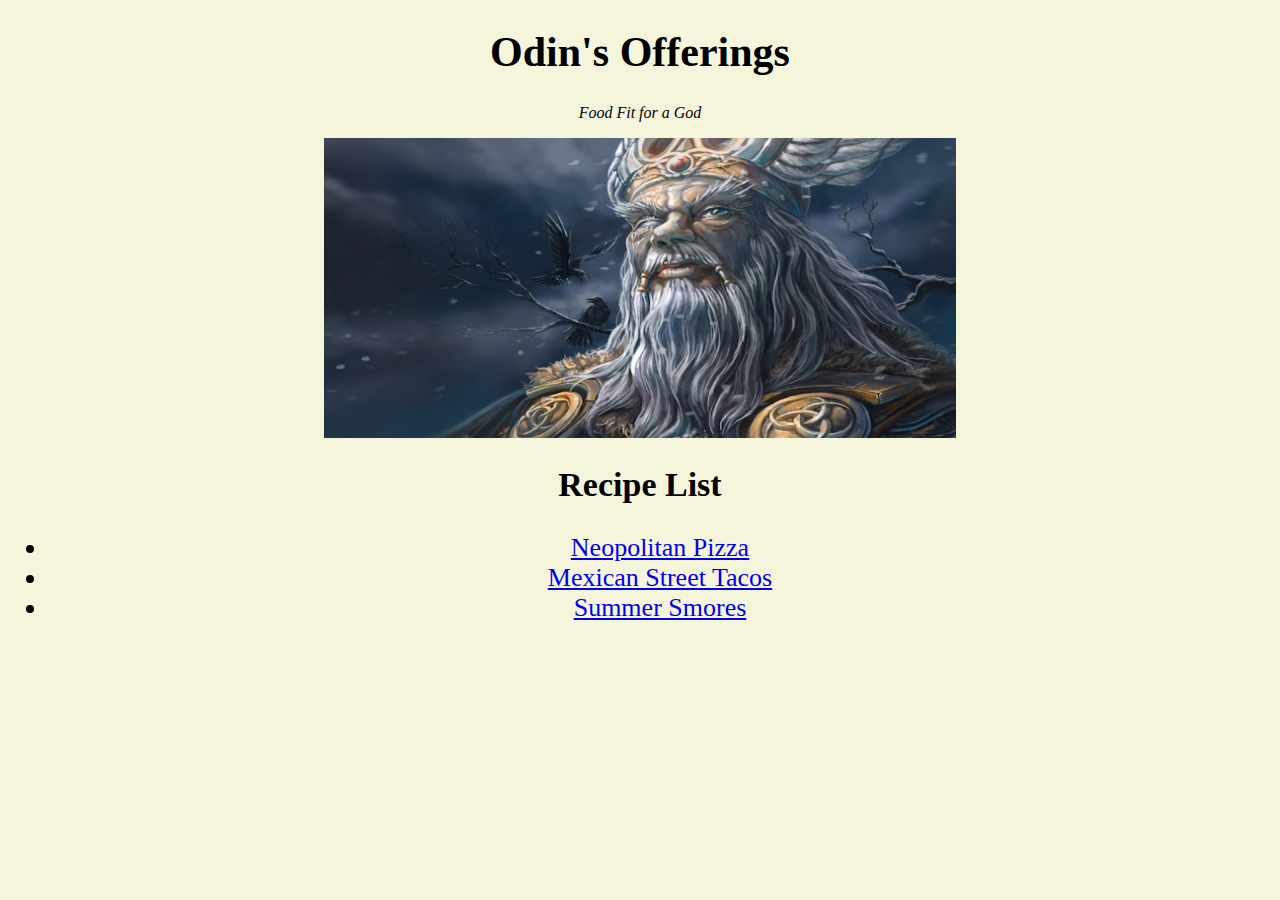
<file: index.html>
<!DOCTYPE html>
<html lang="en">
    <head>
<title>Odin Project Recipes Food for the Gods</title>
<link rel="stylesheet" href="style.css">
    </head>

    <body>
        <h1>Odin's Offerings</h1>
        <p><em>Food Fit for a God</em></p>
        <img src="recipes/Odin.jpg" alt="Picture of Odin" class="center">
      <h2>Recipe List</h2>
      <ul>
        <li><a href="recipes/pizza.html">Neopolitan Pizza</a></li>
        <li><a href="recipes/streettacos.html">Mexican Street Tacos</a></li>
        <li><a href="recipes/smores.html">Summer Smores</a></li>
      </ul>  
    </body>
</html>
</file>
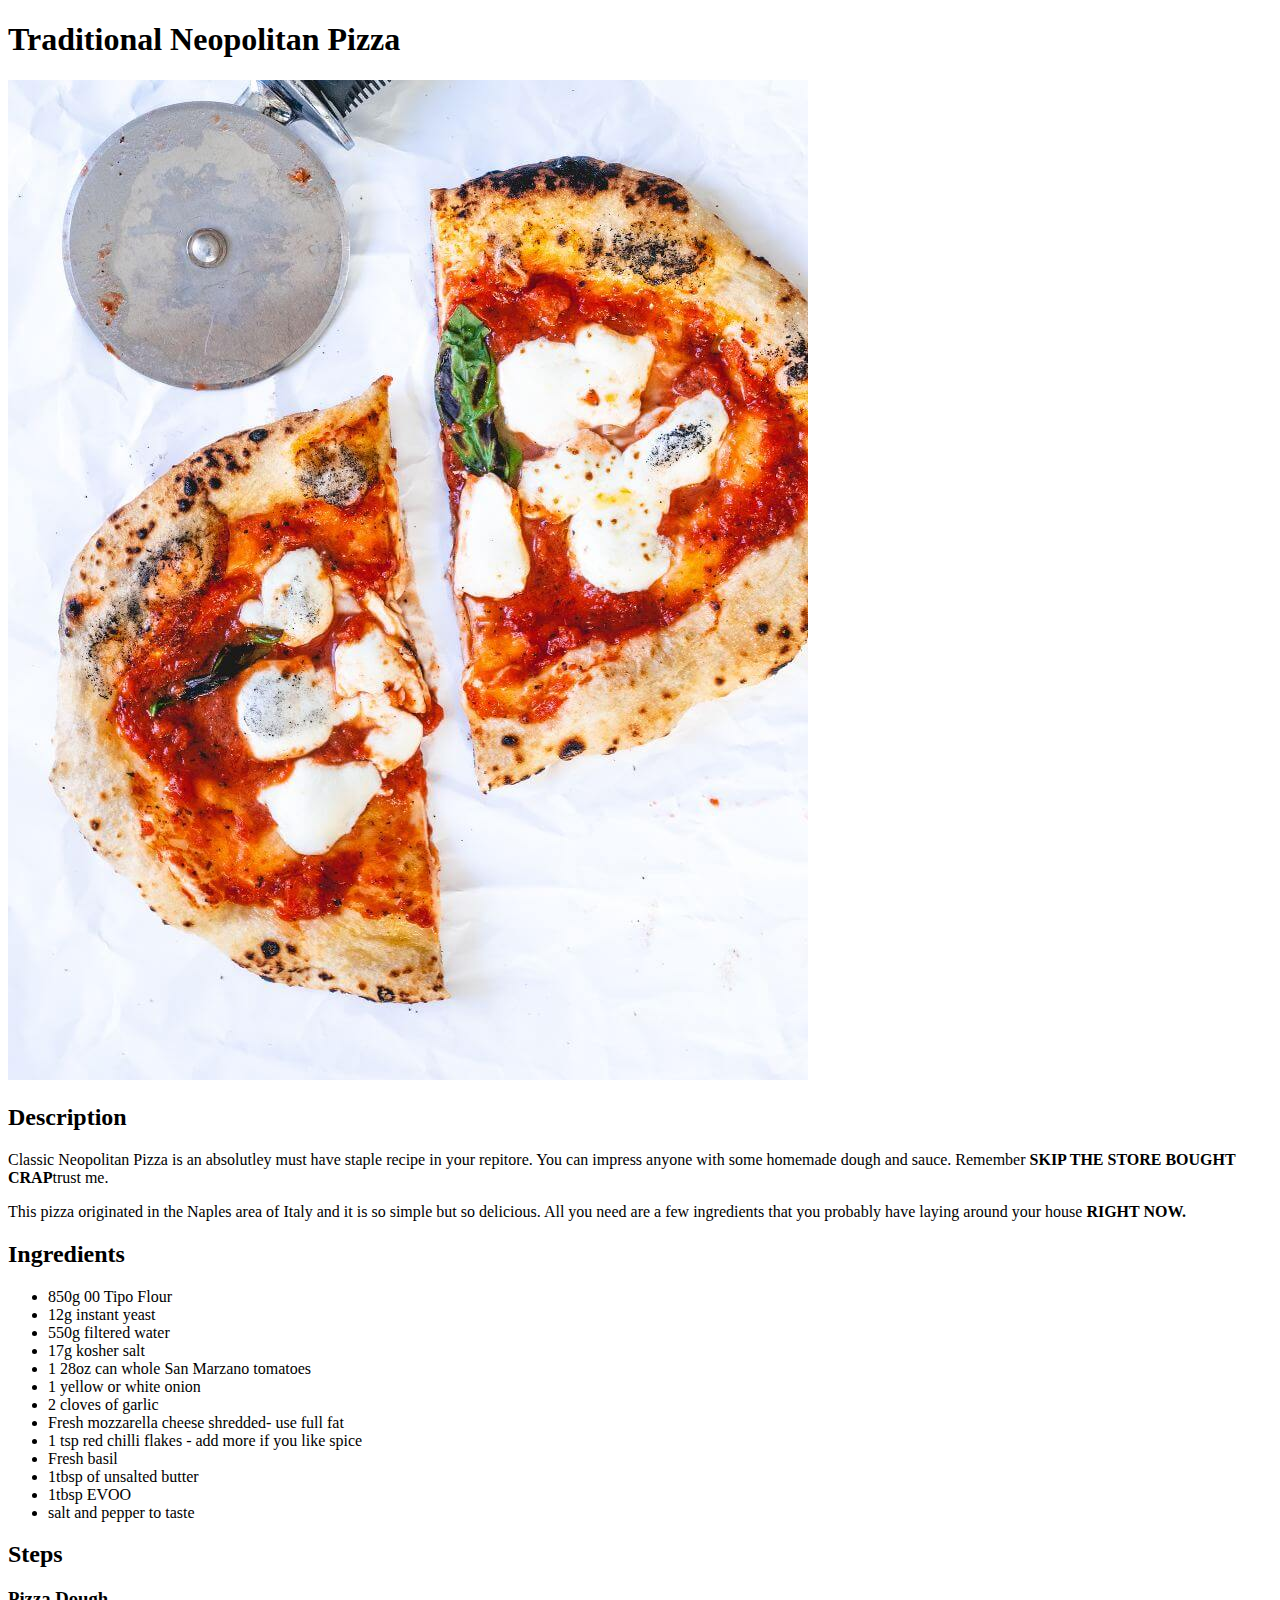
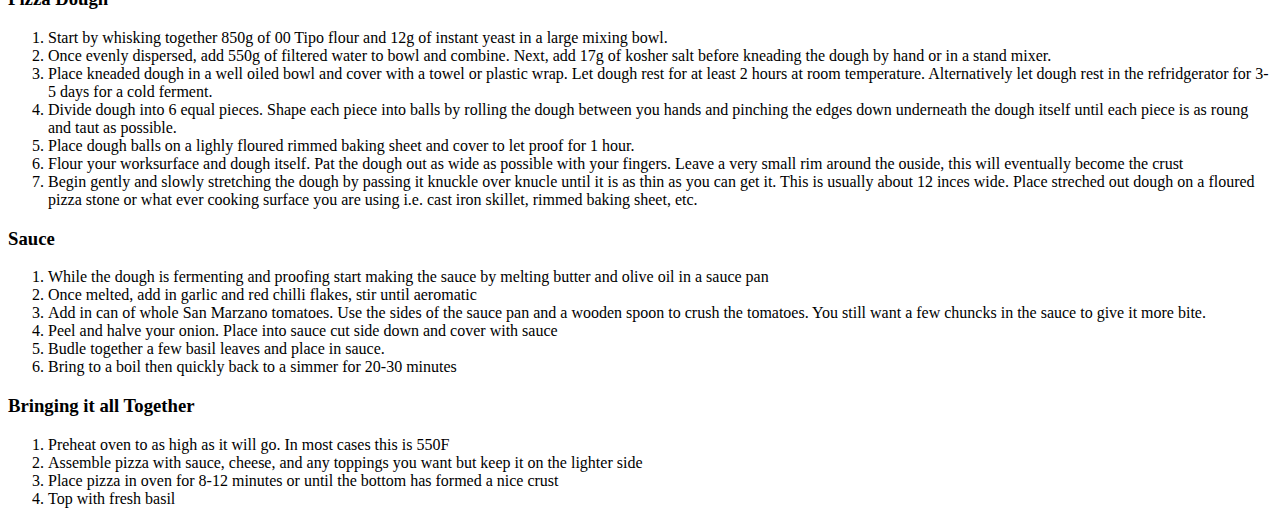
<file: pizza.html>
<!DOCTYPE html>
<html lang="en">
<head>
</head>
<body>
    <h1>Traditional Neopolitan Pizza</h1>
    <img src="recipes/Neo-Pizza.jpg" alt="picture of a pizza">
    <h2>Description</h2>
    <p>Classic Neopolitan Pizza is an absolutley must have staple recipe in your repitore. You can impress anyone with some homemade dough and sauce. Remember <strong>SKIP THE STORE BOUGHT CRAP</strong>trust me.</p>
    <p>This pizza originated in the Naples area of Italy and it is so simple but so delicious. All you need are a few ingredients that you probably have laying around your house <strong>RIGHT NOW.</strong></p>
    <h2>Ingredients</h2>
    <ul>
        <li>850g 00 Tipo Flour</li>
        <li>12g instant yeast</li>
        <li>550g filtered water</li>
        <li>17g kosher salt</li>
        <li>1 28oz can whole San Marzano tomatoes</li>
        <li>1 yellow or white onion</li>
        <li>2 cloves of garlic</li>
        <li>Fresh mozzarella cheese shredded- use full fat</li>
        <li>1 tsp red chilli flakes - add more if you like spice</li>
        <li>Fresh basil</li>
        <li>1tbsp of unsalted butter</li>
        <li>1tbsp EVOO</li>
        <li>salt and pepper to taste</li>
    </ul>
    <h2>Steps</h2>
    <h3>Pizza Dough</h3>
    <ol>
        <li>Start by whisking together 850g of 00 Tipo flour and 12g of instant yeast in a large mixing bowl.</li>
        <li>Once evenly dispersed, add 550g of filtered water to bowl and combine. Next, add 17g of kosher salt before kneading the dough by hand or in a stand mixer.</li>
        <li>Place kneaded dough in a well oiled bowl and cover with a towel or plastic wrap. Let dough rest for at least 2 hours at room temperature. Alternatively let dough rest in the refridgerator for 3-5 days for a cold ferment.</li>
        <li>Divide dough into 6 equal pieces. Shape each piece into balls by rolling the dough between you hands and pinching the edges down underneath the dough itself until each piece is as roung and taut as possible.</li>
        <li>Place dough balls on a lighly floured rimmed baking sheet and cover to let proof for 1 hour.</li>
        <li>Flour your worksurface and dough itself. Pat the dough out as wide as possible with your fingers. Leave a very small rim around the ouside, this will eventually become the crust</li>
        <li>Begin gently and slowly stretching the dough by passing it knuckle over knucle until it is as thin as you can get it. This is usually about 12 inces wide. Place streched out dough on a floured pizza stone or what ever cooking surface you are using i.e. cast iron skillet, rimmed baking sheet, etc.</li>
    </ol>
    <h3>Sauce</h3>
    <ol>
        <li>While the dough is fermenting and proofing start making the sauce by melting butter and olive oil in a sauce pan</li>
        <li>Once melted, add in garlic and red chilli flakes, stir until aeromatic</li>
        <li>Add in can of whole San Marzano tomatoes. Use the sides of the sauce pan and a wooden spoon to crush the tomatoes. You still want a few chuncks in the sauce to give it more bite.</li>
        <li>Peel and halve your onion. Place into sauce cut side down and cover with sauce</li>
        <li>Budle together a few basil leaves and place in sauce.</li>
        <li>Bring to a boil then quickly back to a simmer for 20-30 minutes</li>
    </ol>
    <h3>Bringing it all Together</h3>
    <ol>
        <li>Preheat oven to as high as it will go. In most cases this is 550F</li>
        <li>Assemble pizza with sauce, cheese, and any toppings you want but keep it on the lighter side</li>
        <li>Place pizza in oven for 8-12 minutes or until the bottom has formed a nice crust</li>
        <li>Top with fresh basil</li>
    </ol>
</body>
</html>
</file>
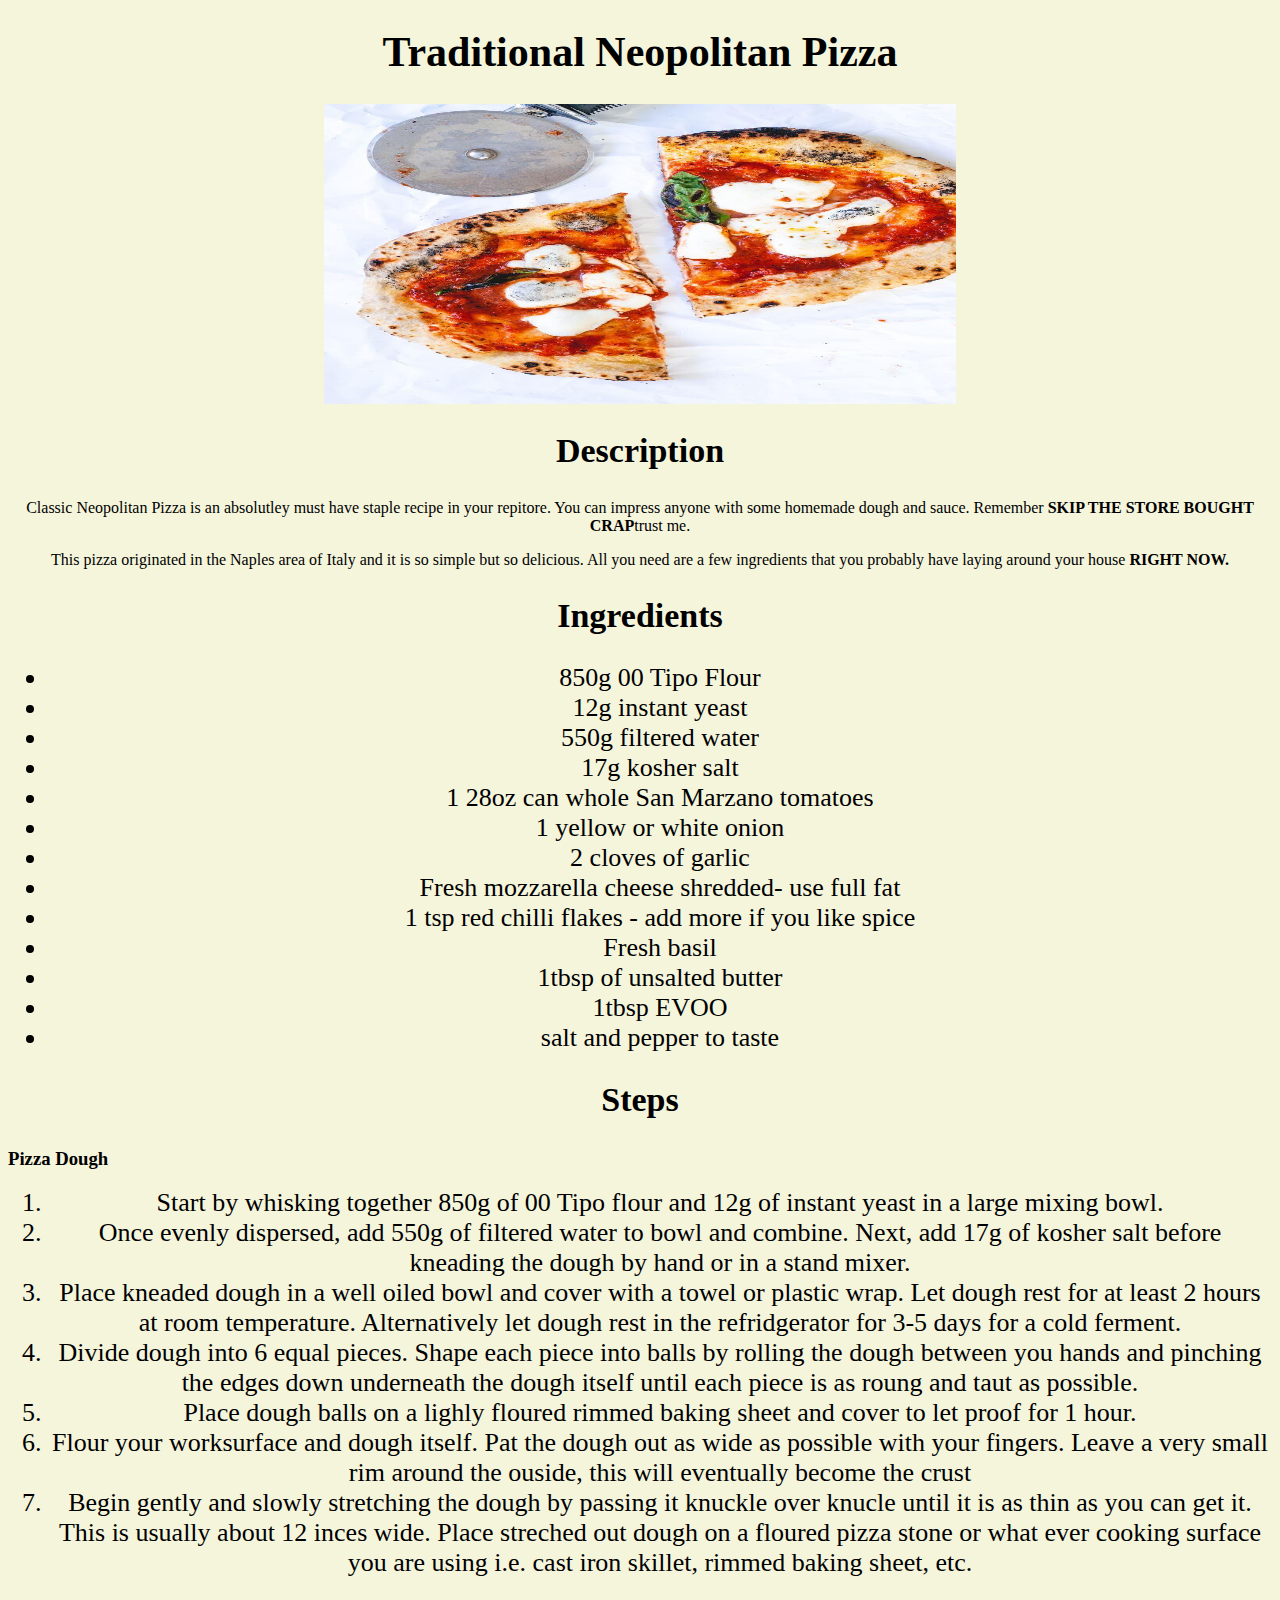
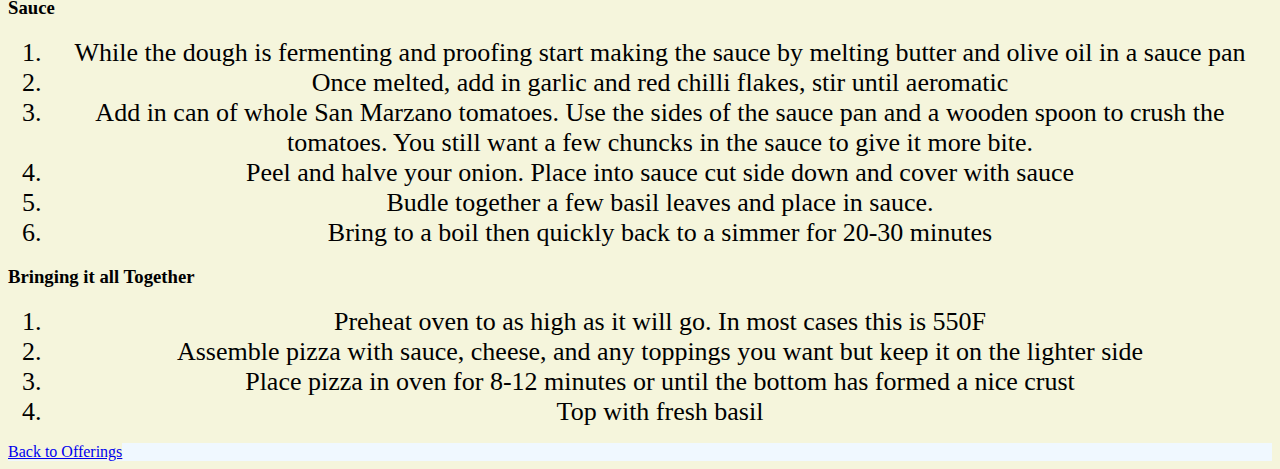
<file: recipes/pizza.html>
<!DOCTYPE html>
<html lang="en">
<head>
    <link rel="stylesheet" href="../style.css">
</head>
<body>
    <h1>Traditional Neopolitan Pizza</h1>
    <img src="Neo-Pizza.jpg" alt="picture of a pizza" class="center">
    <h2>Description</h2>
    <p>Classic Neopolitan Pizza is an absolutley must have staple recipe in your repitore. You can impress anyone with some homemade dough and sauce. Remember <strong>SKIP THE STORE BOUGHT CRAP</strong>trust me.</p>
    <p>This pizza originated in the Naples area of Italy and it is so simple but so delicious. All you need are a few ingredients that you probably have laying around your house <strong>RIGHT NOW.</strong></p>
    <h2>Ingredients</h2>
    <ul>
        <li>850g 00 Tipo Flour</li>
        <li>12g instant yeast</li>
        <li>550g filtered water</li>
        <li>17g kosher salt</li>
        <li>1 28oz can whole San Marzano tomatoes</li>
        <li>1 yellow or white onion</li>
        <li>2 cloves of garlic</li>
        <li>Fresh mozzarella cheese shredded- use full fat</li>
        <li>1 tsp red chilli flakes - add more if you like spice</li>
        <li>Fresh basil</li>
        <li>1tbsp of unsalted butter</li>
        <li>1tbsp EVOO</li>
        <li>salt and pepper to taste</li>
    </ul>
    <h2>Steps</h2>
    <h3>Pizza Dough</h3>
    <ol>
        <li>Start by whisking together 850g of 00 Tipo flour and 12g of instant yeast in a large mixing bowl.</li>
        <li>Once evenly dispersed, add 550g of filtered water to bowl and combine. Next, add 17g of kosher salt before kneading the dough by hand or in a stand mixer.</li>
        <li>Place kneaded dough in a well oiled bowl and cover with a towel or plastic wrap. Let dough rest for at least 2 hours at room temperature. Alternatively let dough rest in the refridgerator for 3-5 days for a cold ferment.</li>
        <li>Divide dough into 6 equal pieces. Shape each piece into balls by rolling the dough between you hands and pinching the edges down underneath the dough itself until each piece is as roung and taut as possible.</li>
        <li>Place dough balls on a lighly floured rimmed baking sheet and cover to let proof for 1 hour.</li>
        <li>Flour your worksurface and dough itself. Pat the dough out as wide as possible with your fingers. Leave a very small rim around the ouside, this will eventually become the crust</li>
        <li>Begin gently and slowly stretching the dough by passing it knuckle over knucle until it is as thin as you can get it. This is usually about 12 inces wide. Place streched out dough on a floured pizza stone or what ever cooking surface you are using i.e. cast iron skillet, rimmed baking sheet, etc.</li>
    </ol>
    <h3>Sauce</h3>
    <ol>
        <li>While the dough is fermenting and proofing start making the sauce by melting butter and olive oil in a sauce pan</li>
        <li>Once melted, add in garlic and red chilli flakes, stir until aeromatic</li>
        <li>Add in can of whole San Marzano tomatoes. Use the sides of the sauce pan and a wooden spoon to crush the tomatoes. You still want a few chuncks in the sauce to give it more bite.</li>
        <li>Peel and halve your onion. Place into sauce cut side down and cover with sauce</li>
        <li>Budle together a few basil leaves and place in sauce.</li>
        <li>Bring to a boil then quickly back to a simmer for 20-30 minutes</li>
    </ol>
    <h3>Bringing it all Together</h3>
    <ol>
        <li>Preheat oven to as high as it will go. In most cases this is 550F</li>
        <li>Assemble pizza with sauce, cheese, and any toppings you want but keep it on the lighter side</li>
        <li>Place pizza in oven for 8-12 minutes or until the bottom has formed a nice crust</li>
        <li>Top with fresh basil</li>
    </ol>
    <div><a href="../index.html">Back to Offerings</a></div>
</body>
</html>
</file>
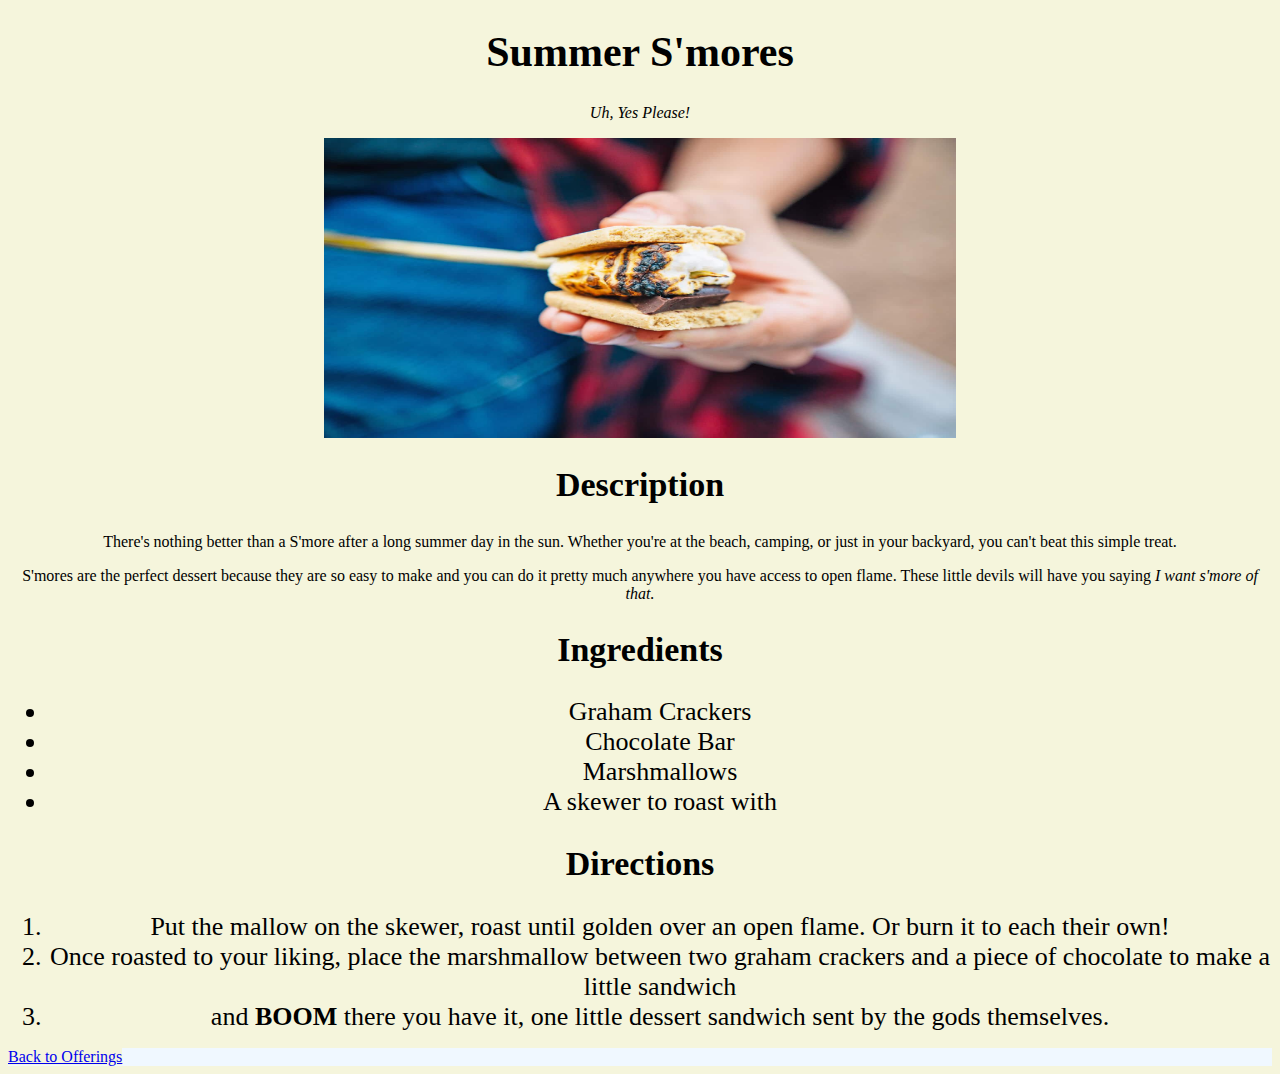
<file: recipes/smores.html>
<!DOCTYPE html>
<html lang="en">
<head>
    <meta charset="UTF-8">
    <meta http-equiv="X-UA-Compatible" content="IE=edge">
    <meta name="viewport" content="width=device-width, initial-scale=1.0">
    <title>Document</title>
    <link rel="stylesheet" href="../style.css">
</head>
<body>
    <h1>Summer S'mores</h1>
    <p><em>Uh, Yes Please!</em></p>
    <img src="Smores.jpg" alt="Picture of S'mores" class="center">
    <h2>Description</h2>
    <p>There's nothing better than a S'more after a long summer day in the sun. Whether you're at the beach, camping, or just in your backyard, you can't beat this simple treat.</p>
    <p>S'mores are the perfect dessert because they are so easy to make and you can do it pretty much anywhere you have access to open flame. These little devils will have you saying <em>I want s'more of that.</em></p>
    <h2>Ingredients</h2>
    <ul>
        <li>Graham Crackers</li>
        <li>Chocolate Bar</li>
        <li>Marshmallows</li>
        <li>A skewer to roast with</li>
    </ul>
    <h2>Directions</h2>
    <ol>
        <li>Put the mallow on the skewer, roast until golden over an open flame. Or burn it to each their own!</li>
        <li>Once roasted to your liking, place the marshmallow between two graham crackers and a piece of chocolate to make a little sandwich</li>
        <li>and <strong>BOOM</strong> there you have it, one little dessert sandwich sent by the gods themselves.</li>
    </ol>
    <div><a href="../index.html">Back to Offerings</a></div>
</body>
</html>
</file>
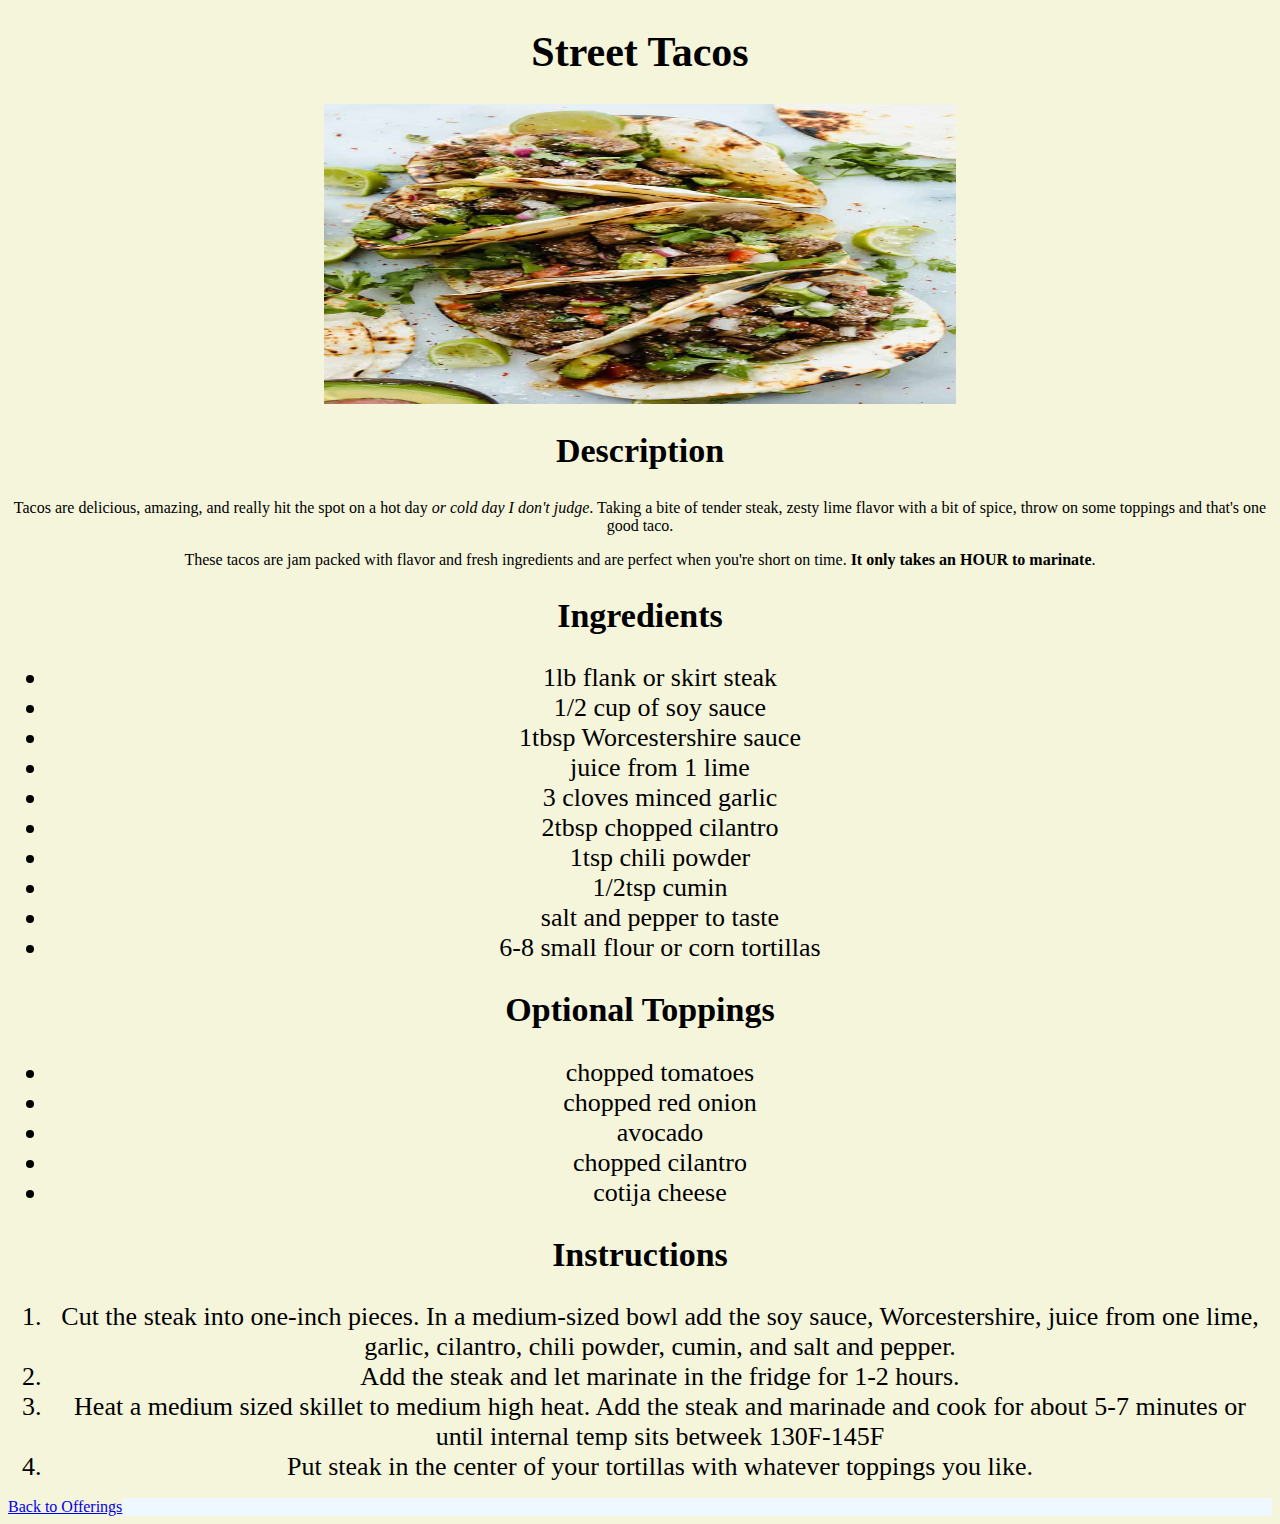
<file: recipes/streettacos.html>
<!DOCTYPE html>
<html lang="en">
<head>
    <meta charset="UTF-8">
    <meta http-equiv="X-UA-Compatible" content="IE=edge">
    <meta name="viewport" content="width=device-width, initial-scale=1.0">
    <title>Street Tacos Recipe</title>
    <link rel="stylesheet" href="../style.css">
</head>
<body>
    <h1>Street Tacos</h1>
    <img src="Tacos.jpg" alt="Pic of Street Tacos" class="center">
    <h2>Description</h2>
        <p>Tacos are delicious, amazing, and really hit the spot on a hot day <em>or cold day I don't judge</em>. Taking a bite of tender steak, zesty lime flavor with a bit of spice, throw on some toppings and that's one good taco.</p>
        <p>These tacos are jam packed with flavor and fresh ingredients and are perfect when you're short on time. <strong>It only takes an HOUR to marinate</strong>.</p>
    <h2>Ingredients</h2>
    <ul>
        <li>1lb flank or skirt steak</li>
        <li>1/2 cup of soy sauce</li>
        <li>1tbsp Worcestershire sauce</li>
        <li>juice from 1 lime</li>
        <li>3 cloves minced garlic</li>
        <li>2tbsp chopped cilantro</li>
        <li>1tsp chili powder</li>
        <li>1/2tsp cumin</li>
        <li>salt and pepper to taste</li>
        <li>6-8 small flour or corn tortillas</li>
    </ul>
    <h2>Optional Toppings</h2>
    <ul>
        <li>chopped tomatoes</li>
        <li>chopped red onion</li>
        <li>avocado</li>
        <li>chopped cilantro</li>
        <li>cotija cheese</li>
    </ul>
    <h2>Instructions</h2>
    <ol>
        <li>Cut the steak into one-inch pieces. In a medium-sized bowl add the soy sauce, Worcestershire, juice from one lime, garlic, cilantro, chili powder, cumin, and salt and pepper.</li>
        <li>Add the steak and let marinate in the fridge for 1-2 hours.</li>
        <li>Heat a medium sized skillet to medium high heat. Add the steak and marinade and cook for about 5-7 minutes or until internal temp sits betweek 130F-145F</li>
        <li>Put steak in the center of your tortillas with whatever toppings you like.</li>
    </ol>
    <div><a href="../index.html">Back to Offerings</a></div>
</body>
</html>
</file>
<file: style.css>
* {
    background-color: beige;
}

h1 {
    font-size: 42px;
    text-align: center;
}

h2 {
    font-size: 34px;
    color: black;
    text-align: center;
}

li {
    color: black;
    font-size: 26px;
    text-align: center;
}

img {
    height: 300px;
}
.center {
    display: block;
    margin-left: auto;
    margin-right: auto;
    width: 50%;
}

p {text-align: center;}

div {
    background-color: aliceblue;
    color: blue;
}
</file>
